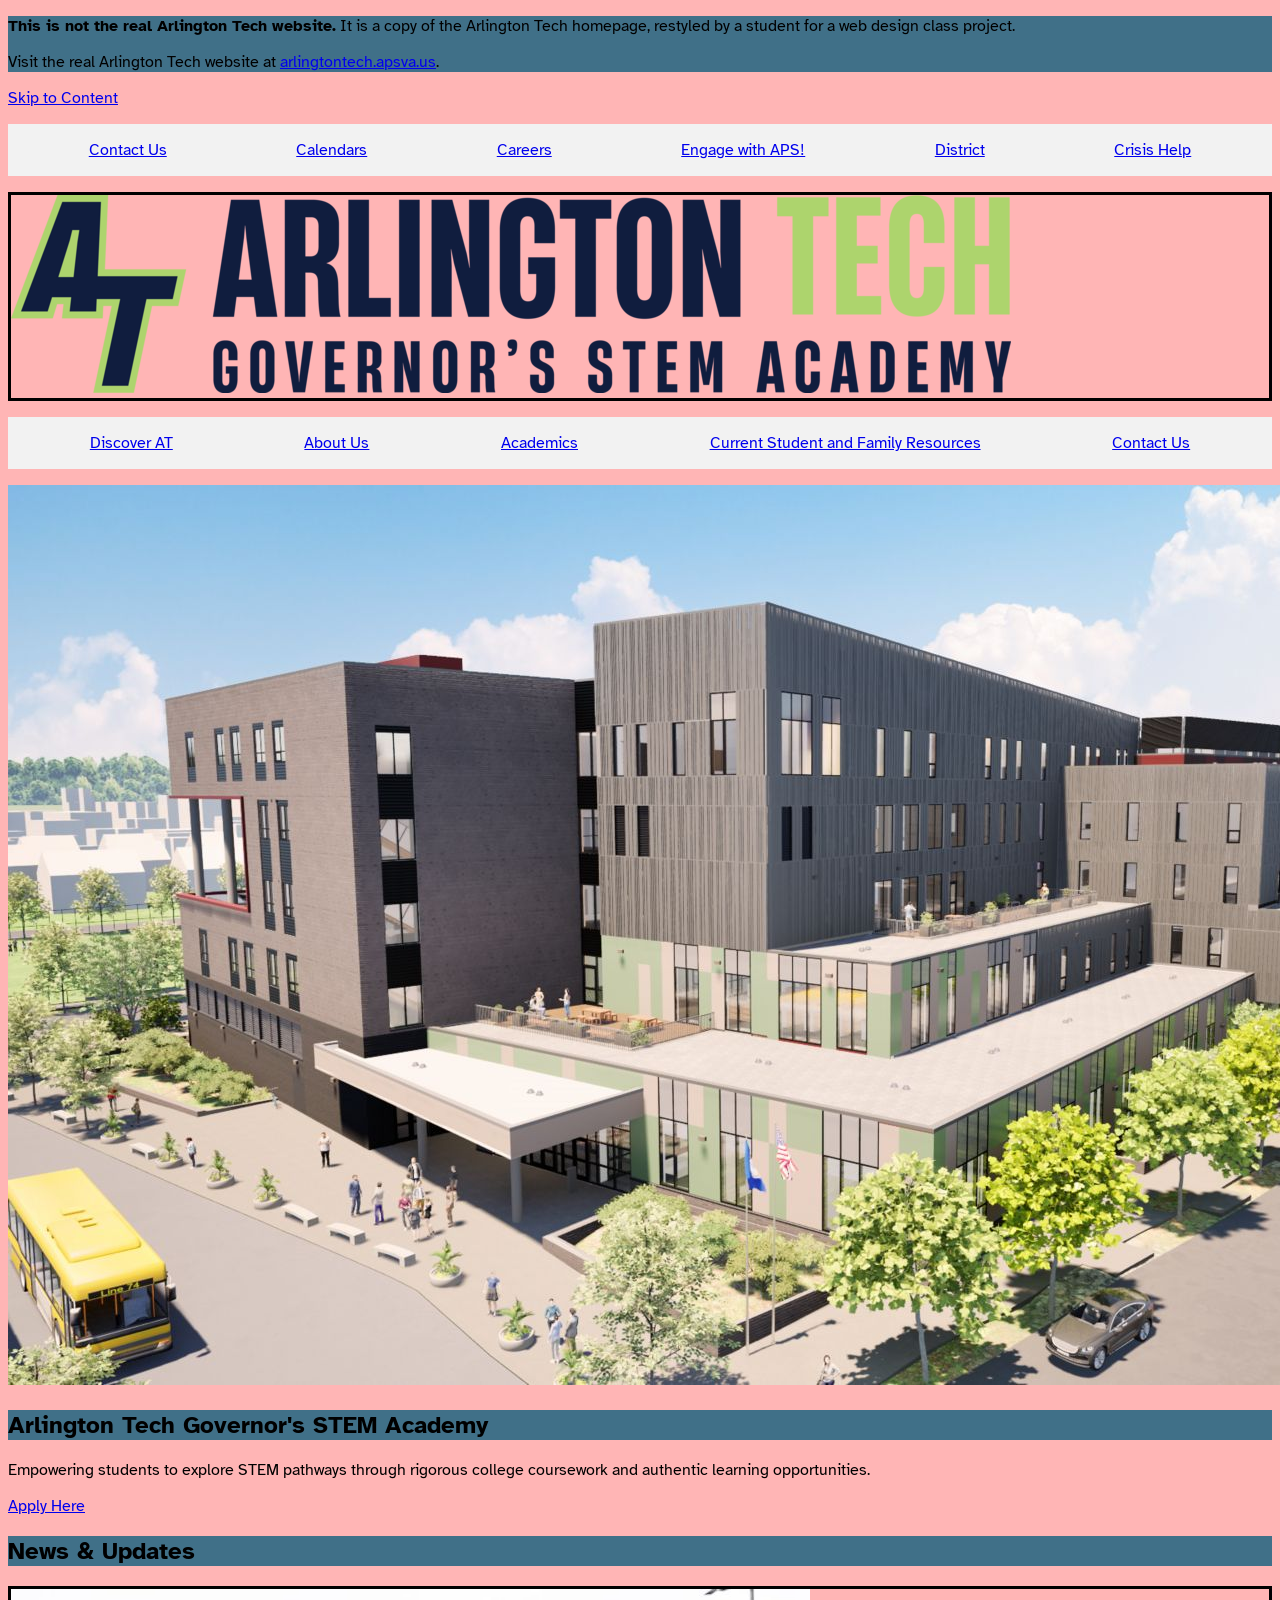
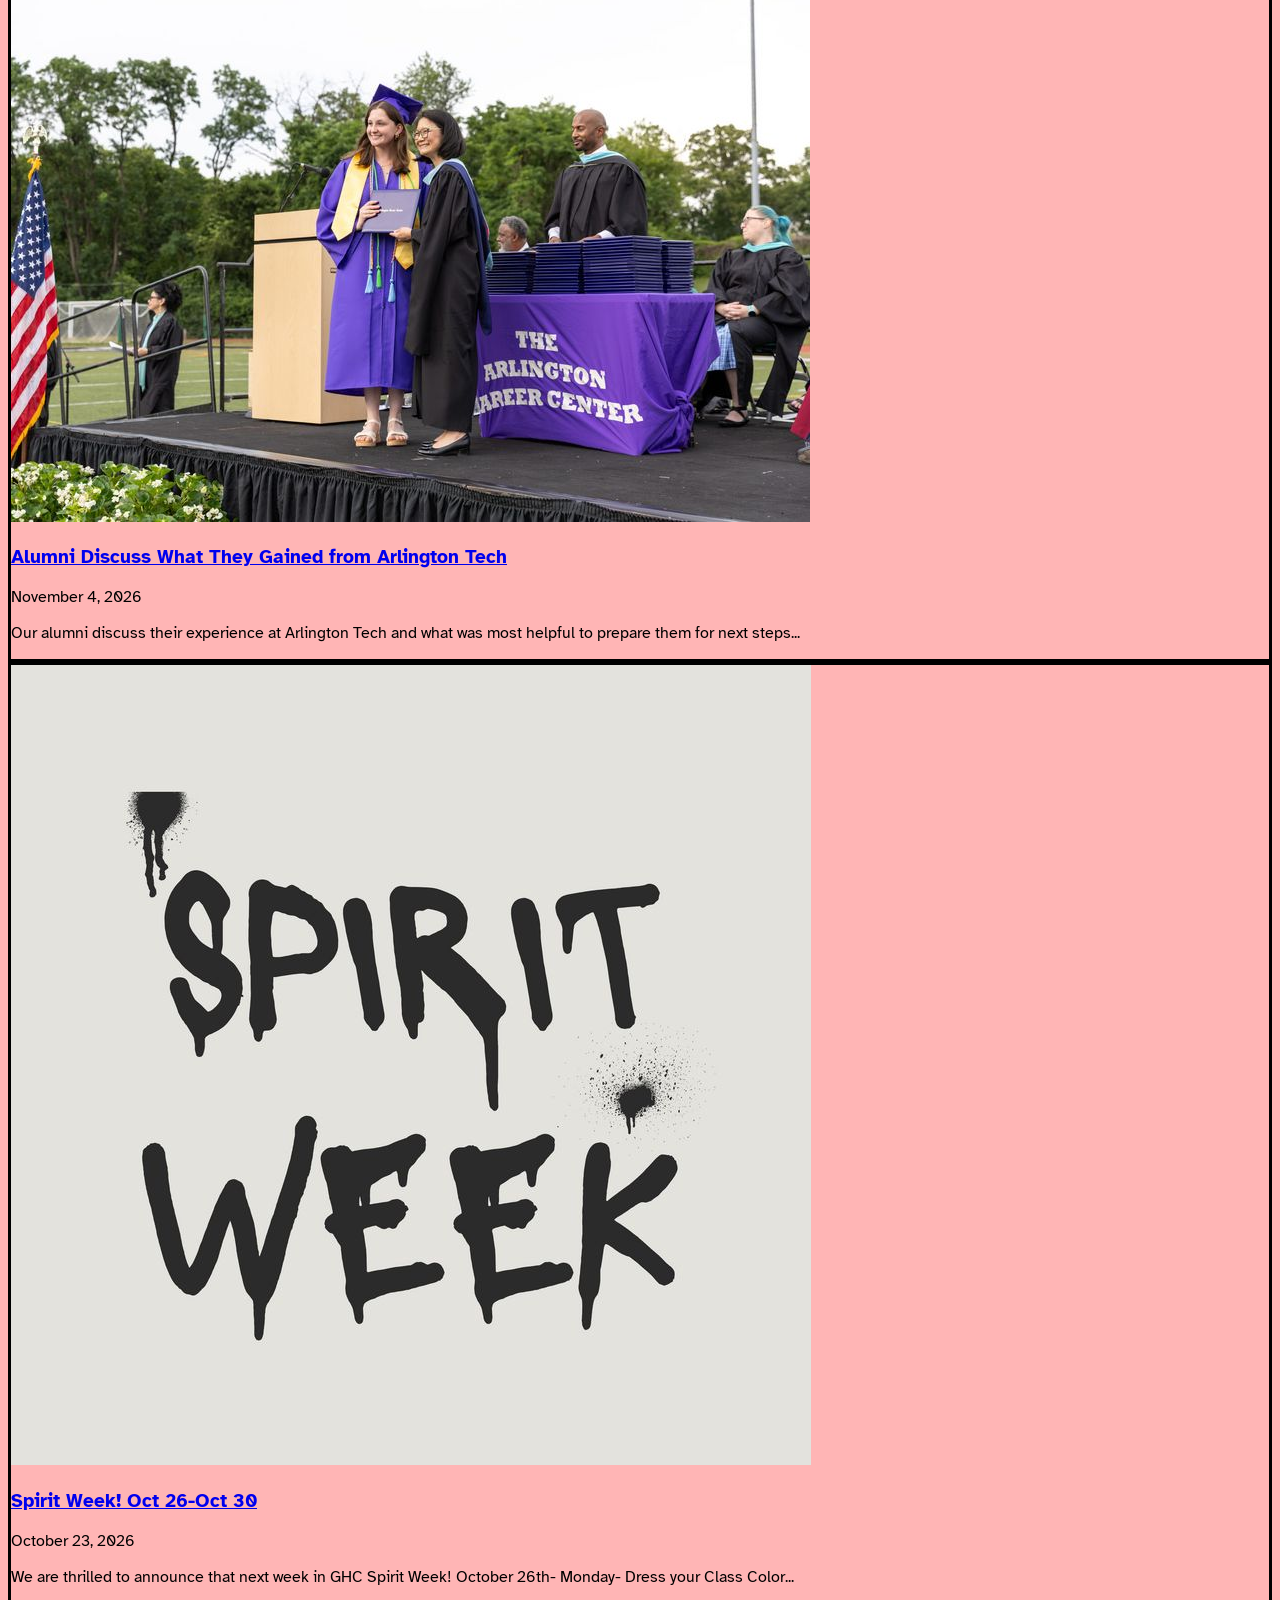
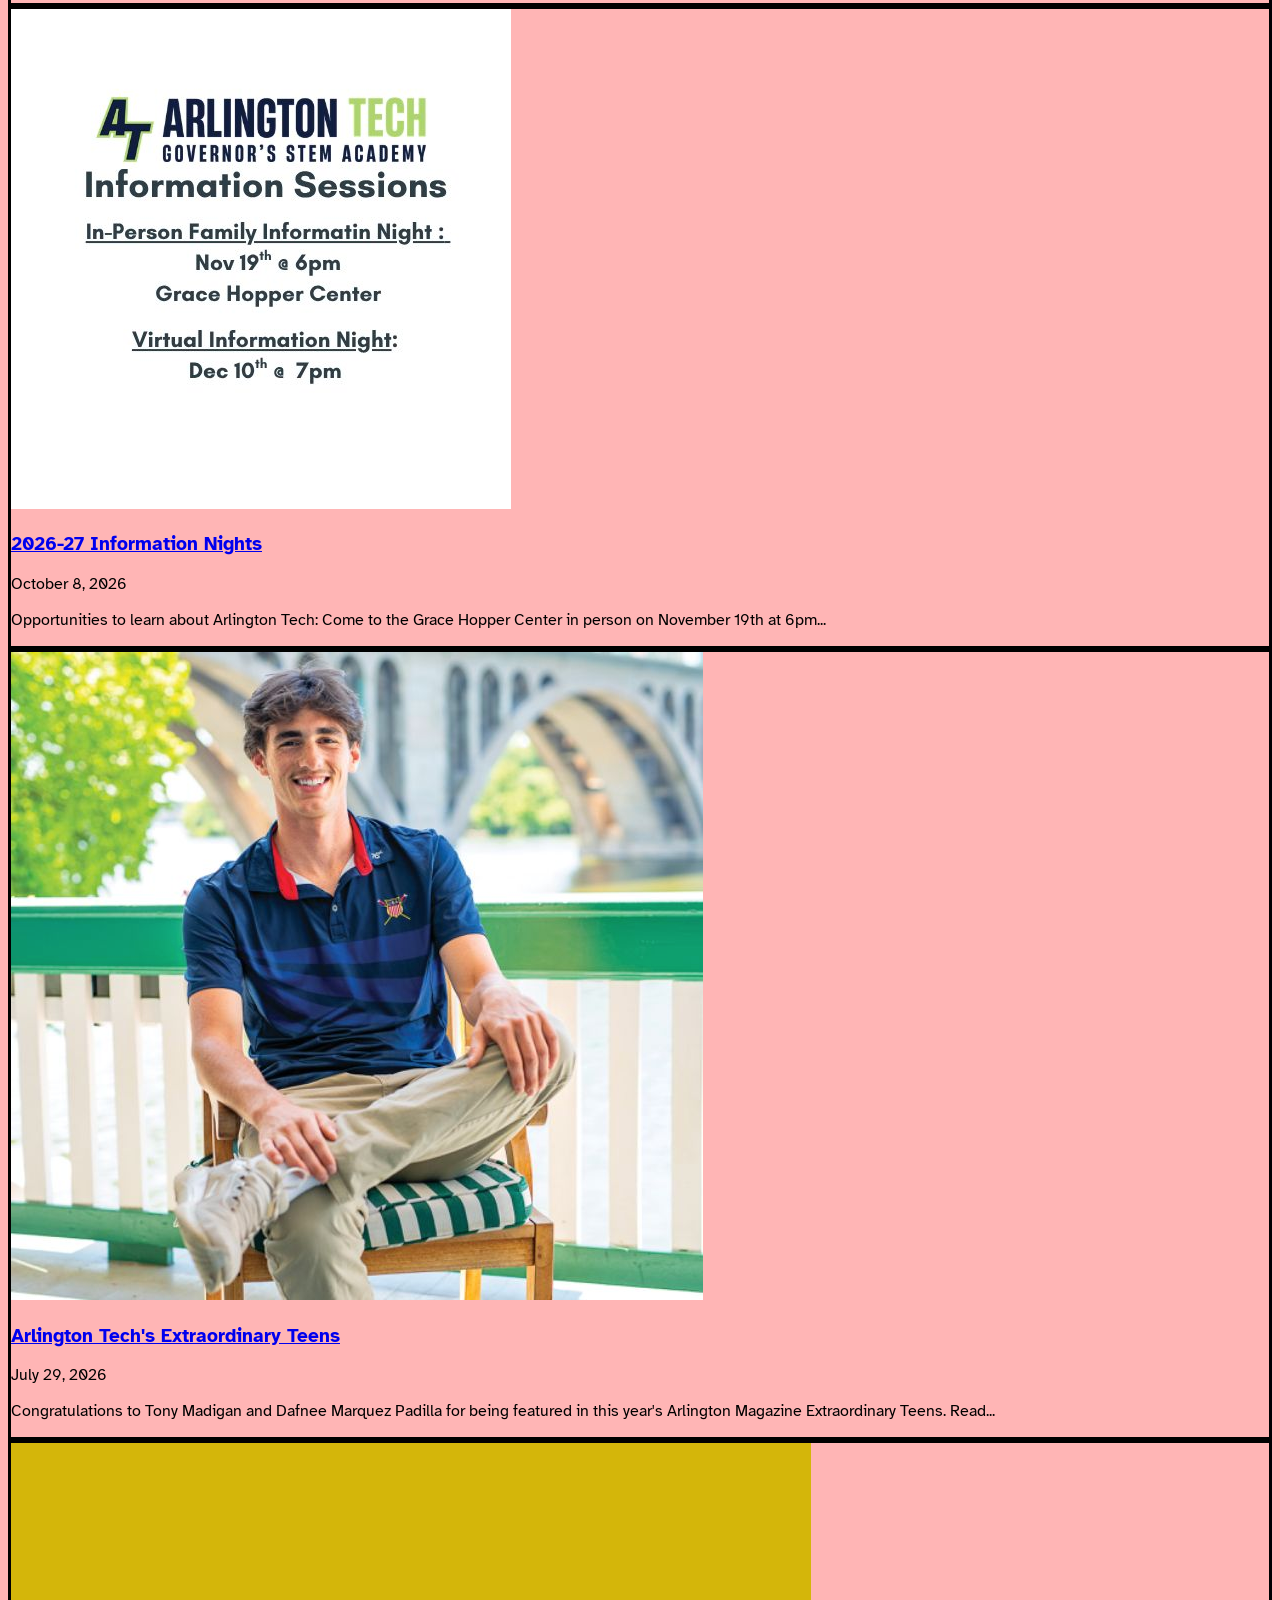
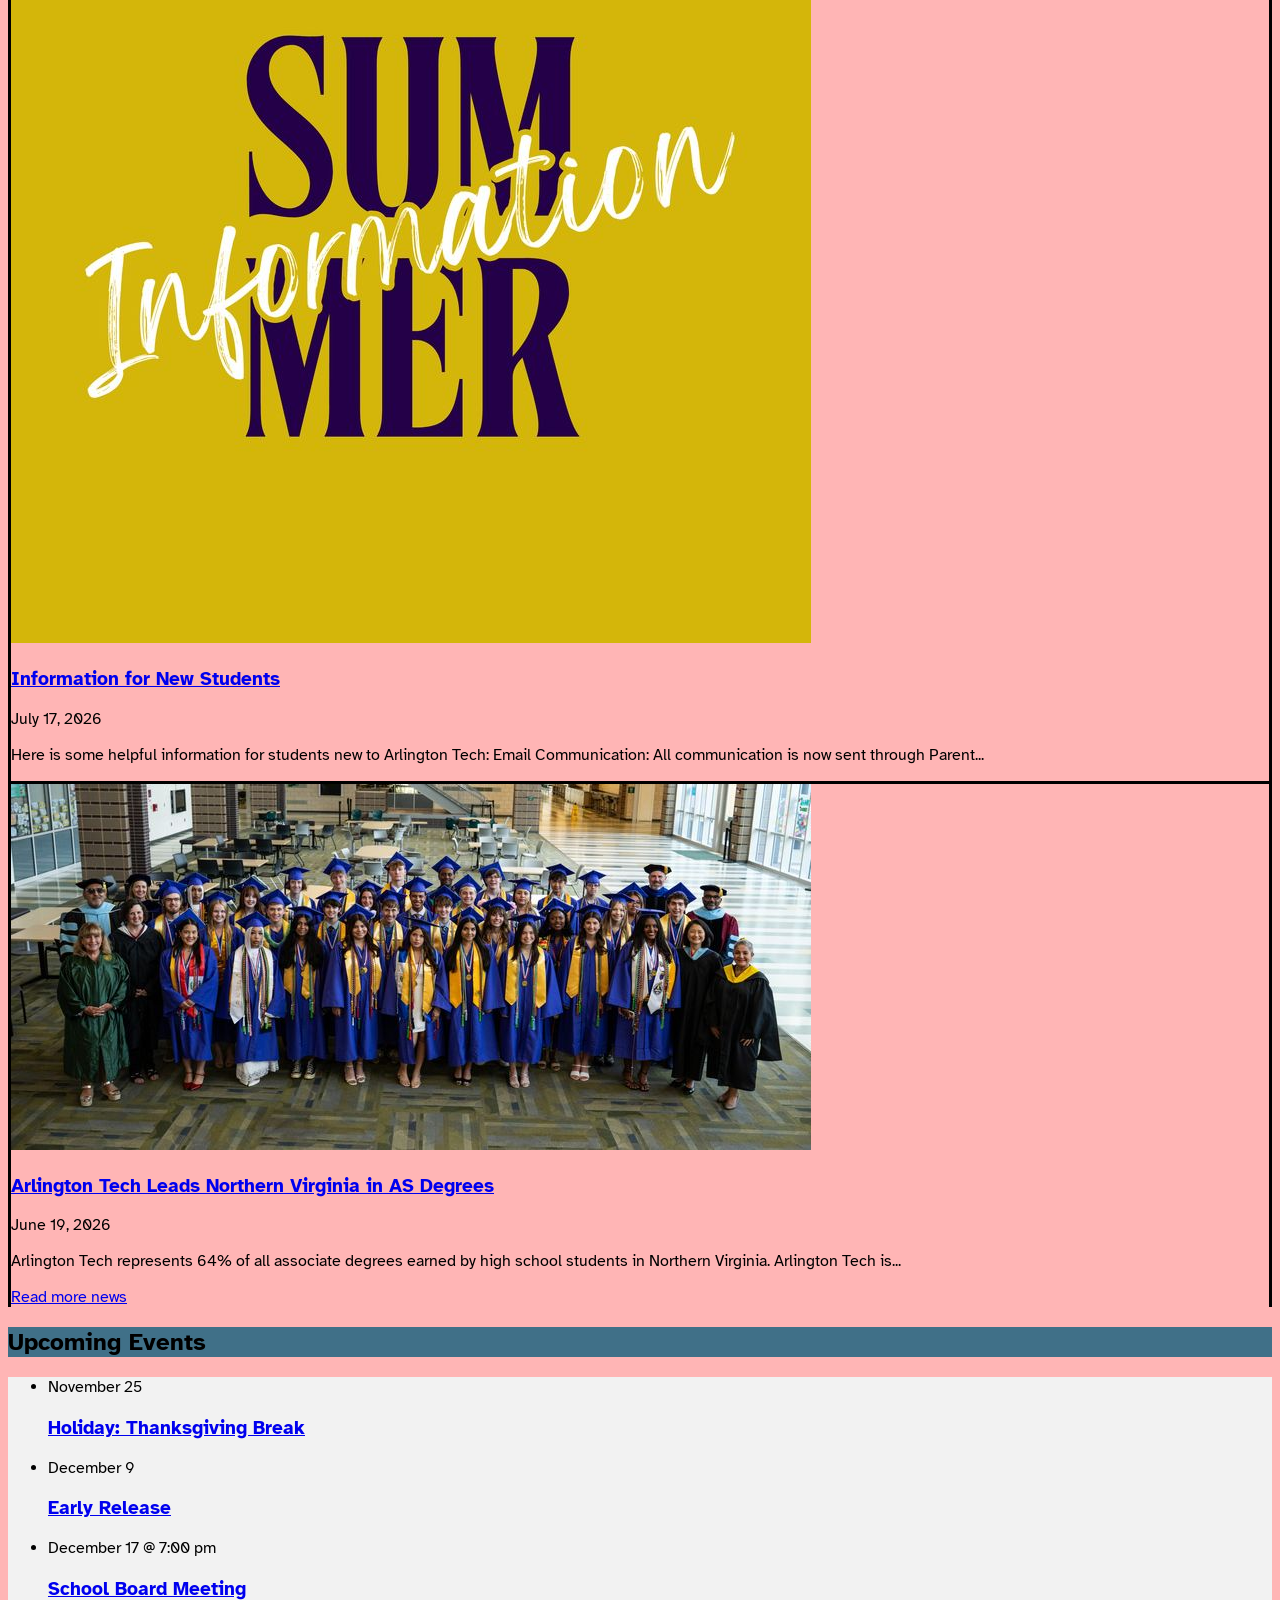
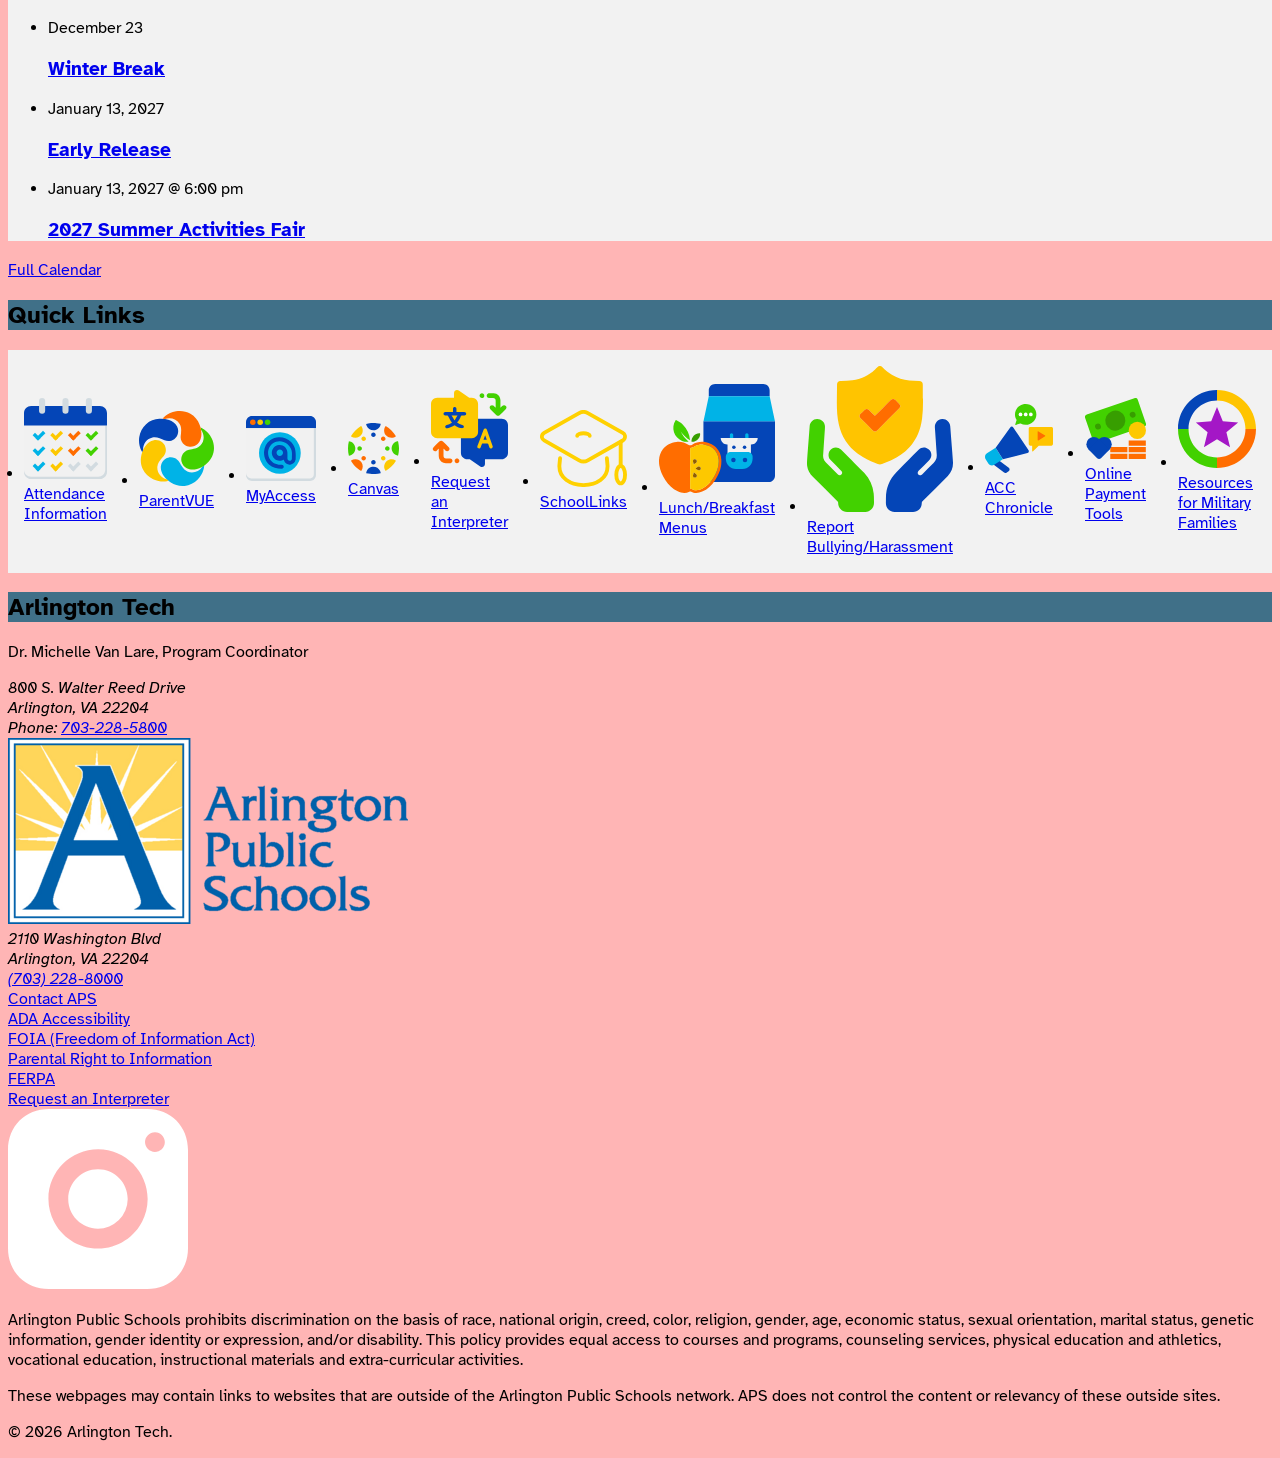
<file: projects/zen_garden/index.html>
<!DOCTYPE html>
<html lang="en">
<head>
<meta charset="utf-8">
<meta name="viewport" content="width=device-width, initial-scale=1">
<title>Arlington Tech Governor's STEM Academy (Class Project Copy)</title>
<link rel="stylesheet" href="style.css">
<!--
  ITD110 Zen Garden Project

  This HTML is a simplified copy of the Arlington Tech homepage
  (https://arlingtontech.apsva.us/), scraped in November 2026 for a class project.

  Your job is to write ALL of the CSS, in style.css.

  Rules for changing this file:
    - You MAY add div and span elements, and class and id attributes.
    - You MAY add link elements in the head (for fonts, or a favicon).
    - You MAY add the validator script that we use on every page.
    - You MAY NOT delete, reword, or reorder any of the content.
    - You MAY NOT add style attributes or a style element. All CSS goes in style.css.
    - You MAY NOT use tabindex.
    - You MAY NOT add img elements. Add your own images with CSS background-image.
-->
</head>
<body>

<aside id="disclaimer" aria-label="About this page">
  <p><strong>This is not the real Arlington Tech website.</strong>
  It is a copy of the Arlington Tech homepage, restyled by a student
  for a web design class project.</p>
  <p>Visit the real Arlington Tech website at
  <a href="https://arlingtontech.apsva.us/">arlingtontech.apsva.us</a>.</p>
</aside>

<a id="skip-link" href="#main">Skip to Content</a>

<header id="site-header">

	<section class="sixth-color">
  <nav id="utility-nav" aria-label="Arlington Public Schools">
    <ul class="c1">
      <li><a href="https://arlingtontech.apsva.us/contact-us">Contact Us</a></li>
      <li><a href="https://arlingtontech.apsva.us/calendar">Calendars</a></li>
      <li><a href="https://www.apsva.us/careers-aps/">Careers</a></li>
      <li><a href="https://www.apsva.us/engage/">Engage with APS!</a></li>
      <li><a href="https://www.apsva.us/">District</a></li>
      <li><a href="https://www.apsva.us/mental-health/#help">Crisis Help</a></li>
    </ul>
  </nav>
	</section>

<div id="branding" class="border">
    <a href="https://arlingtontech.apsva.us/" id="logo">
      <img src="images/at-logo.png" alt="Arlington Tech Governor's STEM Academy">
    </a>
  </div>

  <section class="sixth-color">
  <nav id="main-nav" aria-label="Main">
    <ul class="menu, c1 ">
      <li class="menu-item">
        <a href="https://arlingtontech.apsva.us/about-arlington-tech/">Discover AT</a>
        <ul class="submenu">
          <li><a href="https://arlingtontech.apsva.us/why-arlington-tech/">Why Arlington Tech?</a></li>
          <li><a href="https://arlingtontech.apsva.us/apply-to-arlington-tech/">How to Apply to Arlington Tech</a></li>
          <li><a href="https://arlingtontech.apsva.us/arlington-tech-alumni-series/">Arlington Tech Alumni Series</a></li>
          <li><a href="https://arlingtontech.apsva.us/about-arlington-tech/arlington-tech-in-the-news/">Arlington Tech in the News</a></li>
          <li><a href="https://arlingtontech.apsva.us/where-do-our-graduates-go/">Where do our graduates go?</a></li>
          <li><a href="https://arlingtontech.apsva.us/faq/">FAQ</a></li>
        </ul>
      </li>
      <li class="menu-item">
        <a href="https://arlingtontech.apsva.us/about-arlington-tech/">About Us</a>
        <ul class="submenu">
          <li><a href="https://ghc.apsva.us/about-grace-hopper-center/contact-ghc/">Administration</a></li>
          <li><a href="https://careercenter.apsva.us/academic-advising-course-selection/">Counseling</a></li>
          <li><a href="https://arlingtontech.apsva.us/arlington-career-center/grace-hopper-center/">Grace Hopper Center</a></li>
          <li><a href="https://arlingtontech.apsva.us/capstone/">Senior Capstone</a></li>
          <li><a href="https://arlingtontech.apsva.us/capstone/arlington-tech-partners/">Arlington Tech Partners</a></li>
        </ul>
      </li>
      <li class="menu-item">
        <a href="https://arlingtontech.apsva.us/arlington-tech-academics/">Academics</a>
        <ul class="submenu">
          <li><a href="https://careercenter.apsva.us/programs/gifted-services/">Advanced Academics</a></li>
          <li><a href="https://arlingtontech.apsva.us/stem-pathways/">STEM Pathways</a></li>
          <li><a href="https://arlingtontech.apsva.us/dual-enrollment/">Dual Enrollment</a></li>
          <li><a href="https://arlingtontech.apsva.us/?page_id=677">Project-Based Learning</a></li>
          <li><a href="https://arlingtontech.apsva.us/career-and-technical-education-cte-courses/">Career and Technical Education (CTE) Courses</a></li>
          <li><a href="https://careercenter.apsva.us/certifications/">Certifications</a></li>
        </ul>
      </li>
      <li class="menu-item">
        <a href="https://arlingtontech.apsva.us/arlington-tech-advisory-committee-atac/">Current Student and Family Resources</a>
        <ul class="submenu">
          <li><a href="https://careercenter.apsva.us/clubs-activities-schedule/">Clubs and Activities</a></li>
          <li><a href="https://arlingtontech.apsva.us/college-and-career/">College and Career</a></li>
          <li><a href="https://careercenter.apsva.us/home-2-2/office-of-diversity-equity-inclusion/">Diversity, Equity, and Inclusion</a></li>
          <li><a href="https://arlingtontech.apsva.us/senior-information/">Senior Information</a></li>
          <li><a href="https://arlingtontech.apsva.us/arlington-tech-advisory-committee-atac/">Arlington Tech Advisory Committee</a></li>
          <li><a href="https://arlingtontech.apsva.us/arlington-tech-advisory-committee-atac/atac-calendar/">ATAC Calendar</a></li>
          <li><a href="https://arlingtontech.apsva.us/arlington-tech-advisory-committee-atac/donations-to-atac/">Donate to ATAC</a></li>
          <li><a href="https://arlingtontech.apsva.us/about-arlington-tech/request-an-interpreter/">Request an Interpreter</a></li>
        </ul>
      </li>
      <li class="menu-item">
        <a href="https://arlingtontech.apsva.us/contact-us/">Contact Us</a>
      </li>
    </ul>
  </nav>
  </section>

</header>

<main id="main">

  <section id="hero">
    <img class="hero-image" src="images/hero.jpg"
         alt="Architect's rendering of a school building with multiple floors and terraces.">
    <div class="hero-text">
      <h1>Arlington Tech Governor's STEM Academy</h1>
      <p>Empowering students to explore STEM pathways through rigorous college
      coursework and authentic learning opportunities.</p>
      <a class="button" href="https://arlingtontech.apsva.us/apply-to-arlington-tech/">Apply Here</a>
    </div>
  </section>

  <section id="news">
    <h2>News &amp; Updates</h2>
    <div class="card-list">

	    <div class="border">
      <article class="card">
        <img src="images/news-alumni.jpg" alt="Student graduating from ACC shakes the principal's hand.">
        <h3><a href="https://arlingtontech.apsva.us/2026/11/04/alumni-discuss-what-they-gained-from-arlington-tech/">Alumni Discuss What They Gained from Arlington Tech</a></h3>
        <p class="date"><time datetime="2026-11-04">November 4, 2026</time></p>
        <p>Our alumni discuss their experience at Arlington Tech and what was
        most helpful to prepare them for next steps...</p>
      </article>
	    </div>

	    <div class="border">
      <article class="card">
        <img src="images/news-spirit-week.jpg" alt="Spirit Week">
        <h3><a href="https://arlingtontech.apsva.us/2026/10/23/spirit-week-oct-26-oct-30/">Spirit Week! Oct 26-Oct 30</a></h3>
        <p class="date"><time datetime="2026-10-23">October 23, 2026</time></p>
        <p>We are thrilled to announce that next week in GHC Spirit Week!
        October 26th- Monday- Dress your Class Color...</p>
      </article>
	    </div>

	    <div class="border">
      <article class="card">
        <img src="images/news-info-nights.jpg" alt="Arlington Tech Information Sessions: In-Person Family Information Night, November 19 at 6pm at the Grace Hopper Center. Virtual Information Night, December 10 at 7pm.">
        <h3><a href="https://arlingtontech.apsva.us/2026/10/08/2026-27-information-nights/">2026-27 Information Nights</a></h3>
        <p class="date"><time datetime="2026-10-08">October 8, 2026</time></p>
        <p>Opportunities to learn about Arlington Tech: Come to the Grace
        Hopper Center in person on November 19th at 6pm...</p>
      </article>
	    </div>

	    <div class="border">
      <article class="card">
        <img src="images/news-extraordinary-teens.jpg" alt="Student sits and smiles at the camera">
        <h3><a href="https://arlingtontech.apsva.us/2026/07/29/arlington-techs-extraordinary-teens/">Arlington Tech's Extraordinary Teens</a></h3>
        <p class="date"><time datetime="2026-07-29">July 29, 2026</time></p>
        <p>Congratulations to Tony Madigan and Dafnee Marquez Padilla for being
        featured in this year's Arlington Magazine Extraordinary Teens. Read...</p>
      </article>
	    </div>


	    <div class="border">
      <article class="card">
        <img src="images/news-new-students.jpg" alt="Summer Information">
        <h3><a href="https://arlingtontech.apsva.us/2026/07/17/information-for-new-students/">Information for New Students</a></h3>
        <p class="date"><time datetime="2026-07-17">July 17, 2026</time></p>
        <p>Here is some helpful information for students new to Arlington Tech:
        Email Communication: All communication is now sent through Parent...</p>
      </article>
      </div>

      <div class="rborder , lborder">
      <article class="card">
        <img src="images/news-as-degrees.jpg" alt="A group of graduates with faculty and school leaders">
        <h3><a href="https://arlingtontech.apsva.us/2026/06/19/arlington-tech-leads-in-as-degrees/">Arlington Tech Leads Northern Virginia in AS Degrees</a></h3>
        <p class="date"><time datetime="2026-06-19">June 19, 2026</time></p>
        <p>Arlington Tech represents 64% of all associate degrees earned by high
        school students in Northern Virginia. Arlington Tech is...</p>
      </article>

   

   
    <p class="more-link"><a href="https://arlingtontech.apsva.us/category/news/">Read more news</a></p>
      </div>
  </section>

  <section id="events">
    <h2>Upcoming Events</h2>
    <ul class="listcolor">
      <li class="event">
        <p class="event-date"><time datetime="2026-11-25">November 25</time></p>
        <h3><a href="https://arlingtontech.apsva.us/event/holiday-thanksgiving-break-4/">Holiday: Thanksgiving Break</a></h3>
      </li>
      <li class="event">
        <p class="event-date"><time datetime="2026-12-09">December 9</time></p>
        <h3><a href="https://arlingtontech.apsva.us/event/early-release-2/">Early Release</a></h3>
      </li>
      <li class="event">
        <p class="event-date"><time datetime="2026-12-17T19:00">December 17 @ 7:00 pm</time></p>
        <h3><a href="https://arlingtontech.apsva.us/event/school-board-meeting-86/">School Board Meeting</a></h3>
      </li>
      <li class="event">
        <p class="event-date"><time datetime="2026-12-23">December 23</time></p>
        <h3><a href="https://arlingtontech.apsva.us/event/winter-break-5/">Winter Break</a></h3>
      </li>
      <li class="event">
        <p class="event-date"><time datetime="2027-01-13">January 13, 2027</time></p>
        <h3><a href="https://arlingtontech.apsva.us/event/early-release-3/">Early Release</a></h3>
      </li>
      <li class="event">
        <p class="event-date"><time datetime="2027-01-13T18:00">January 13, 2027 @ 6:00 pm</time></p>
        <h3><a href="https://arlingtontech.apsva.us/event/2027-summer-activities-fair/">2027 Summer Activities Fair</a></h3>
      </li>
    </ul>
    <p class="more-link"><a href="https://arlingtontech.apsva.us/calendar/">Full Calendar</a></p>
  </section>

  <section id="quick-links">
    <h2>Quick Links</h2>
    <ul class="c">
      <li class=><a href="https://careercenter.apsva.us/home-2-2/attendance-information/"><img src="images/icons/attendance.svg" alt=""> Attendance Information</a></li>
      <li class=><a href="https://va-arl-psv.edupoint.com/PXP2_Login.aspx"><img src="images/icons/parentvue.svg" alt=""> ParentVUE</a></li>
      <li class=><a href="https://myaccess.apsva.us/portal"><img src="images/icons/myaccess.svg" alt=""> MyAccess</a></li>
      <li class=><a href="https://apsva.instructure.com/"><img src="images/icons/canvas.svg" alt=""> Canvas</a></li>
      <li class=><a href="https://arlingtontech.apsva.us/about-arlington-tech/request-an-interpreter/"><img src="images/icons/interpreter.svg" alt=""> Request an Interpreter</a></li>
      <li class=><a href="https://www.apsva.us/college-career-corner/resources/schoolinks/"><img src="images/icons/schoolinks.svg" alt=""> SchoolLinks</a></li>
      <li class=><a href="https://schools.mealviewer.com/school/ArlingtonCareerCenter"><img src="images/icons/menus.svg" alt=""> Lunch/Breakfast Menus</a></li>
      <li class=><a href="https://forms.office.com/pages/responsepage.aspx?id=pgg3Mem3LEmsevGXNPP3AjDViDcRXspIgzp-yRpn-FRUREY2SVZUUVBPNUhWNkJXRUxONTZNUEFEMS4u"><img src="images/icons/report.svg" alt=""> Report Bullying/Harassment</a></li>
      <li class=><a href="https://accchronicle.net/"><img src="images/icons/chronicle.svg" alt=""> ACC Chronicle</a></li>
      <li class><a  href="https://careercenter.apsva.us/online-payment-tools/"><img src="images/icons/payment.svg" alt=""> Online Payment Tools</a></li>

      <li class=> <a  href="https://careercenter.apsva.us/resources-and-links-for-aps-military-families/"><img src="images/icons/military.svg" alt=""> Resources for Military Families</a></li>
    </ul>
  </section>

</main>

<footer id="site-footer">

  <section id="school-contact" aria-label="Arlington Tech contact information">
    <h2>Arlington Tech</h2>
    <p>Dr. Michelle Van Lare, Program Coordinator</p>
    <address>
      800 S. Walter Reed Drive<br>
      Arlington, VA 22204<br>
      Phone: <a href="tel:+17032285800">703-228-5800</a>
    </address>
  </section>

  <section id="district-contact" aria-label="Arlington Public Schools contact information">
    <a href="https://www.apsva.us/"><img src="images/aps-logo.png" alt="Arlington Public Schools"></a>
    <address>
      2110 Washington Blvd<br>
      Arlington, VA 22204<br>
      <a href="tel:+17032288000">(703) 228-8000</a>
    </address>
  </section>

  <nav id="footer-nav" aria-label="District policies">
    <ul class=list>
      <li><a href="https://www.apsva.us/contact-aps/">Contact APS</a></li>
      <li><a href="https://www.apsva.us/ada-accessibility/">ADA Accessibility</a></li>
      <li><a href="https://www.apsva.us/departments/division-counsel/foia-requests/">FOIA (Freedom of Information Act)</a></li>
      <li><a href="https://www.apsva.us/titlei/home-school-connection/#parentrights">Parental Right to Information</a></li>
      <li><a href="https://www.apsva.us/departments/division-counsel/ferpa/">FERPA</a></li>
      <li><a href="https://www.apsva.us/language-services/#interpreter">Request an Interpreter</a></li>
    </ul>
  </nav>

  <div id="social icon">  
    <a href="https://www.instagram.com/arlingtontech/"><img class=size src="images/icons/instagram.svg" alt="Arlington Tech on Instagram"></a>
  </div>

  <div id="legal">
    <p>Arlington Public Schools prohibits discrimination on the basis of race,
    national origin, creed, color, religion, gender, age, economic status,
    sexual orientation, marital status, genetic information, gender identity or
    expression, and/or disability. This policy provides equal access to courses
    and programs, counseling services, physical education and athletics,
    vocational education, instructional materials and extra-curricular
    activities.</p>
    <p>These webpages may contain links to websites that are outside of the
    Arlington Public Schools network. APS does not control the content or
    relevancy of these outside sites.</p>
    <p id="copyright">&copy; 2026 Arlington Tech.</p>
  </div>

</footer>

</body>
</html>
</file>
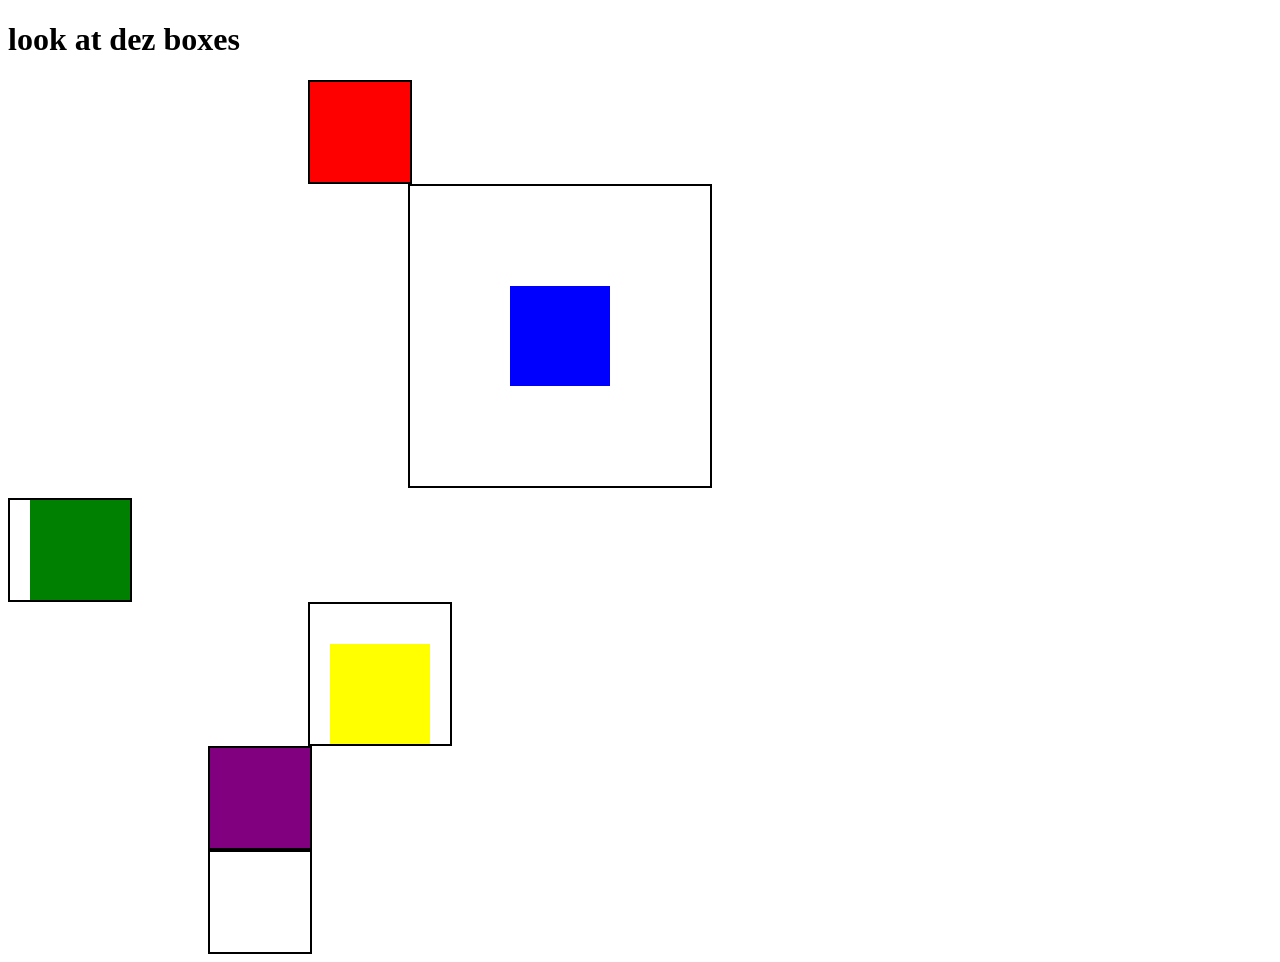
<file: practice/box_model.html>
<!DOCTYPE html>
<html lang="eg">
	<head>
		<title>box model practice</title>
		<script scr="../validate.js"></script>
<style>
#redbox{
background-color:red;
height:100px;
width:100px;
border:2px black solid;
background-clip:content-box;
margin-left:300px;
}

#bluebox{
background-color:blue;
height:100px;
width:100px;
border:2px black solid;
padding:100px;
background-clip:content-box;
margin-left:400px;
}
#greenbox{
background-color:green;
height:100px;
width:100px;
border:2px black solid;
padding-left:20px;
background-clip:content-box;
margin-top:10px;
}
#yellowbox{
background-color:yellow;
height:100px;
width:100px;
border:2px black solid;
padding-left:20px;
padding-right:20px;
padding-top:40px;
background-clip:content-box;
margin-left:300px;
}
#purplebox{
background-color:purple;
height:100px;
width:100px;
border:2px black solid;
background-clip:content-box;
margin-left:200px;
}
#whitebox{
background-color:white;
height:100px;
width:100px;
border:2px black solid;
background-clip:content-box;
margin-left:200px;
}
</style>
	</head>
	<body>
		<h1>look at dez boxes</h1>
		<div id="redbox"> </div>
		<div id="bluebox"> </div>
		<div id="greenbox"> </div>
		<div id="yellowbox"> </div>
		<div id="purplebox"> </div>
		<div id="whitebox"> </div>
	</body>

</html>
</file>
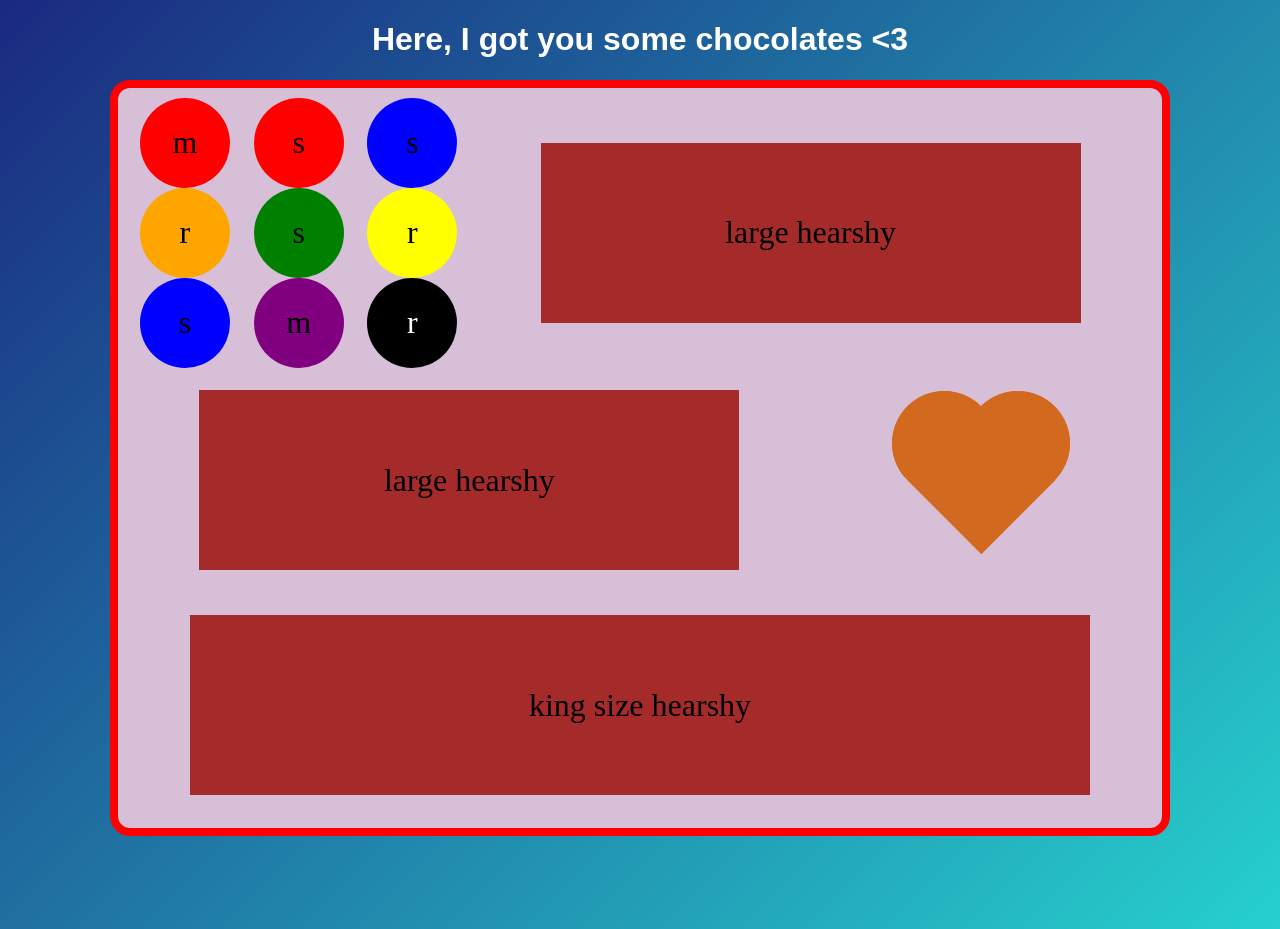
<file: practice/chocolates.html>
<!DOCTYPE html>
<html>
    <head>
        <style>
            body{
                background: linear-gradient(135deg, #1a2980, #26d0ce);
                height: 100vh;
            }
            h1{
                text-align: center;
                font-family: Tahoma, sans-serif;
                color: white;
            }
            .container {
              display: grid;
              width: 80vw;
              height: 80vh;
              margin: auto;
              grid-template-columns: 1fr 1fr 1fr;
              grid-template-rows: 1fr 1fr 1fr;
              background-color: Thistle;
              padding: 10px;
              border-radius: 20px;
              border: 8px solid red;
            }
            .heart {
              height: 20vh; /* adjust to control the size */
              aspect-ratio: 1;
              --_m: radial-gradient(#000 69%,#0000 70%) 84.5%/50%;
              -webkit-mask-box-image: var(--_m);
                         mask-border: var(--_m);
              clip-path: polygon(-41% 0,50% 91%, 141% 0);
              background-color: chocolate;
              margin: auto;
            }
            /* fallback until better support for mask-border */
            @supports not (-webkit-mask-box-image: var(--_m)) { 
              .heart {
                mask:
                 radial-gradient(at 70% 31%,#000 29%,#0000 30%),
                 radial-gradient(at 30% 31%,#000 29%,#0000 30%),
                 conic-gradient(#000 0 0) bottom/100% 50% no-repeat;
              }
            }
            #chocolateheart{
                grid-column-start: 3;
                grid-row-start:2;
            }
            .lilbits{
                grid-column-start: 1;
                grid-row-start: 1;
                display: grid;
              grid-template-columns: 1fr 1fr 1fr;
              grid-template-rows: 1fr 1fr 1fr;
            }
            #mnm{
                grid-column-start:1;
                grid-row-start:1;
                width:10vh;
                height:10vh;
                background-color:red;
                border-radius:50%;
                margin: auto;
                display: grid;
                place-items: center;
                font-size: 2em;
            }
	    #mnm2{
                grid-column-start:2;
                grid-row-start:1;
                width:10vh;
                height:10vh;
                background-color:red;
                border-radius:50%;
                margin: auto;
                display: grid;
                place-items: center;
                font-size: 2em;
	    }
	    #mnm3{
                grid-column-start:3;
                grid-row-start:1;
                width:10vh;
                height:10vh;
                background-color:blue;
                border-radius:50%;
                margin: auto;
                display: grid;
                place-items: center;
                font-size: 2em;
	    }
	    #mnm4{
`
                grid-column-start:1;
                grid-row-start:2;
                width:10vh;
                height:10vh;
                background-color:orange;
                border-radius:50%;
                margin: auto;
                display: grid;
                place-items: center;
                font-size: 2em;
	    }
	    #mnm5{
                grid-column-start:2;
                grid-row-start:2;
                width:10vh;
                height:10vh;
                background-color:green;
                border-radius:50%;
                margin: auto;
                display: grid;
                place-items: center;
                font-size: 2em;
	    }
	    #mnm6{
                grid-column-start:3;
                grid-row-start:2;
                width:10vh;
                height:10vh;
                background-color:yellow;
                border-radius:50%;
                margin: auto;
                display: grid;
                place-items: center;
                font-size: 2em;
	    }
	    #mnm7{
                grid-column-start:1;
                grid-row-start:3;
                width:10vh;
                height:10vh;
                background-color:blue;
                border-radius:50%;
                margin: auto;
                display: grid;
                place-items: center;
                font-size: 2em;
	    }
	    #mnm8{
                grid-column-start:2;
                grid-row-start:3;
                width:10vh;
                height:10vh;
                background-color:purple;
                border-radius:50%;
                margin: auto;
                display: grid;
                place-items: center;
                font-size: 2em;
	    }
	    #mnm9{
                grid-column-start:3;
                grid-row-start:3;
                width:10vh;
                height:10vh;
                background-color:black;
                border-radius:50%;
                margin: auto;
                display: grid;
                place-items: center;
                font-size: 2em;
		color:white;
	    }
	    #largechocolatebar{

                grid-column-start:1;
		grid-column-end:4;
                grid-row-start:3;
                width:100vh;
                height:20vh;
                background-color:brown;
                margin: auto;
                display: grid;
                place-items: center;
                font-size: 2em;
	    }
	    #chocolatebar{

                grid-column-start:1;
		grid-column-end:3;
                grid-row-start:2;
                width:60vh;
                height:20vh;
                background-color:brown;
                margin: auto;
                display: grid;
                place-items: center;
                font-size: 2em;
	    }
	    #chocolatebar2{

                grid-column-start:2;
		grid-column-end:4;
                grid-row-start:1;
                width:60vh;
                height:20vh;
                background-color:brown;
                margin: auto;
                display: grid;
                place-items: center;
                font-size: 2em;
	    }
	</style>
    </head>
    <body>
        <h1>Here, I got you some chocolates &lt;3</h1>
        <div class="container">
            <div class="heart" id="chocolateheart"></div>
            <div class="lilbits">
                <div id="mnm">
                m
                </div>
		<div id="mnm2">
s
		</div>
		<div id="mnm3">s
		</div>
		<div id="mnm4">r
		</div>
		<div id="mnm5">s
		</div>
		<div id="mnm6">r
		</div>
		<div id="mnm7">s
		</div>
		<div id="mnm8">m
		</div>
		<div id="mnm9">r
		</div>
            </div>
	    
	    <div id="chocolatebar2">
	  large hearshy  </div>

	    <div id="chocolatebar">
	   large hearshy </div>

	    <div id="largechocolatebar">
	king size hearshy	   </div> 

	</div>
    </body>
</html>
</file>
<file: projects/zen_garden/style.css>
/*
  ITD110 Zen Garden Project
  Your name:John Vigfusson the one and only
  Your design concept (one sentence):

  All of your CSS goes in this file.
*/

@import url('https://fonts.googleapis.com/css2?family=Atkinson+Hyperlegible:ital,wght@0,400;0,700;1,400;1,700&display=swap');

body{
	background-color:#ffb5b5;
	font-family: "Atkinson Hyperlegible"
}

.first-color { 
	background: #ffcbcb; 
}
	
.second-color { 
	background: #ffb5b5; 
}

.third-color { 
	background: #407088; 
}

(darkish)
.fourth-color { 
	background: #132743; 
}

(red)
.fiveth-color {
	background: #f96d00;
}


.sixth-color {
	background: #393e46;
}


.seventh-color(listcolor) {
	background: #f2f2f2
}

.eigth-color(sectioncolor){
background:#9fd3c7
}

.nineth-color { 
	background: #8ef6e4; 
}
	
.tenth-color { 
	background: #9896f1; 
}

.eleventh-color { 
	background: #d59bf6; 
}

.twealth-color { 
	background: #edb1f1; 
}

#disclaimer{
	background-color:#407088;

}	#disclaimer::before{
}

.submenu {
    display: none;
}

.menu-item:hover .submenu,
.menu-item:focus-within .submenu {
    display: block;
}

h1{
	background-color:#407088;
}

h2{

	background-color:#407088;
}
.listcolor{
	background-color:  #f2f2f2;
}

.c{
	display: flex;
	align-items: center;
	padding: 1rem;
	gap: 2rem;
	background-color: #f2f2f2;
}
.c1{
	display:flex;
	align-items:center;
	justify-content:space-around;
	padding: 1rem;
	list-style: none;
	background-color: #f2f2f2;
}
.border{
	border: 3px solid black;
}

.bborder{
	border-bottom : 1px solid black;
}
.tborder{
	border-top : 1px solid black;
}
.lborder{
	border-left : 3px solid black;
}
.rborder{
	border-right : 3px solid black;
}
.size{
	width: 20vh;
	height: 20vh;
}
.list{
	list-style:none;
	padding:0;
	margin:0;
}
</file>
